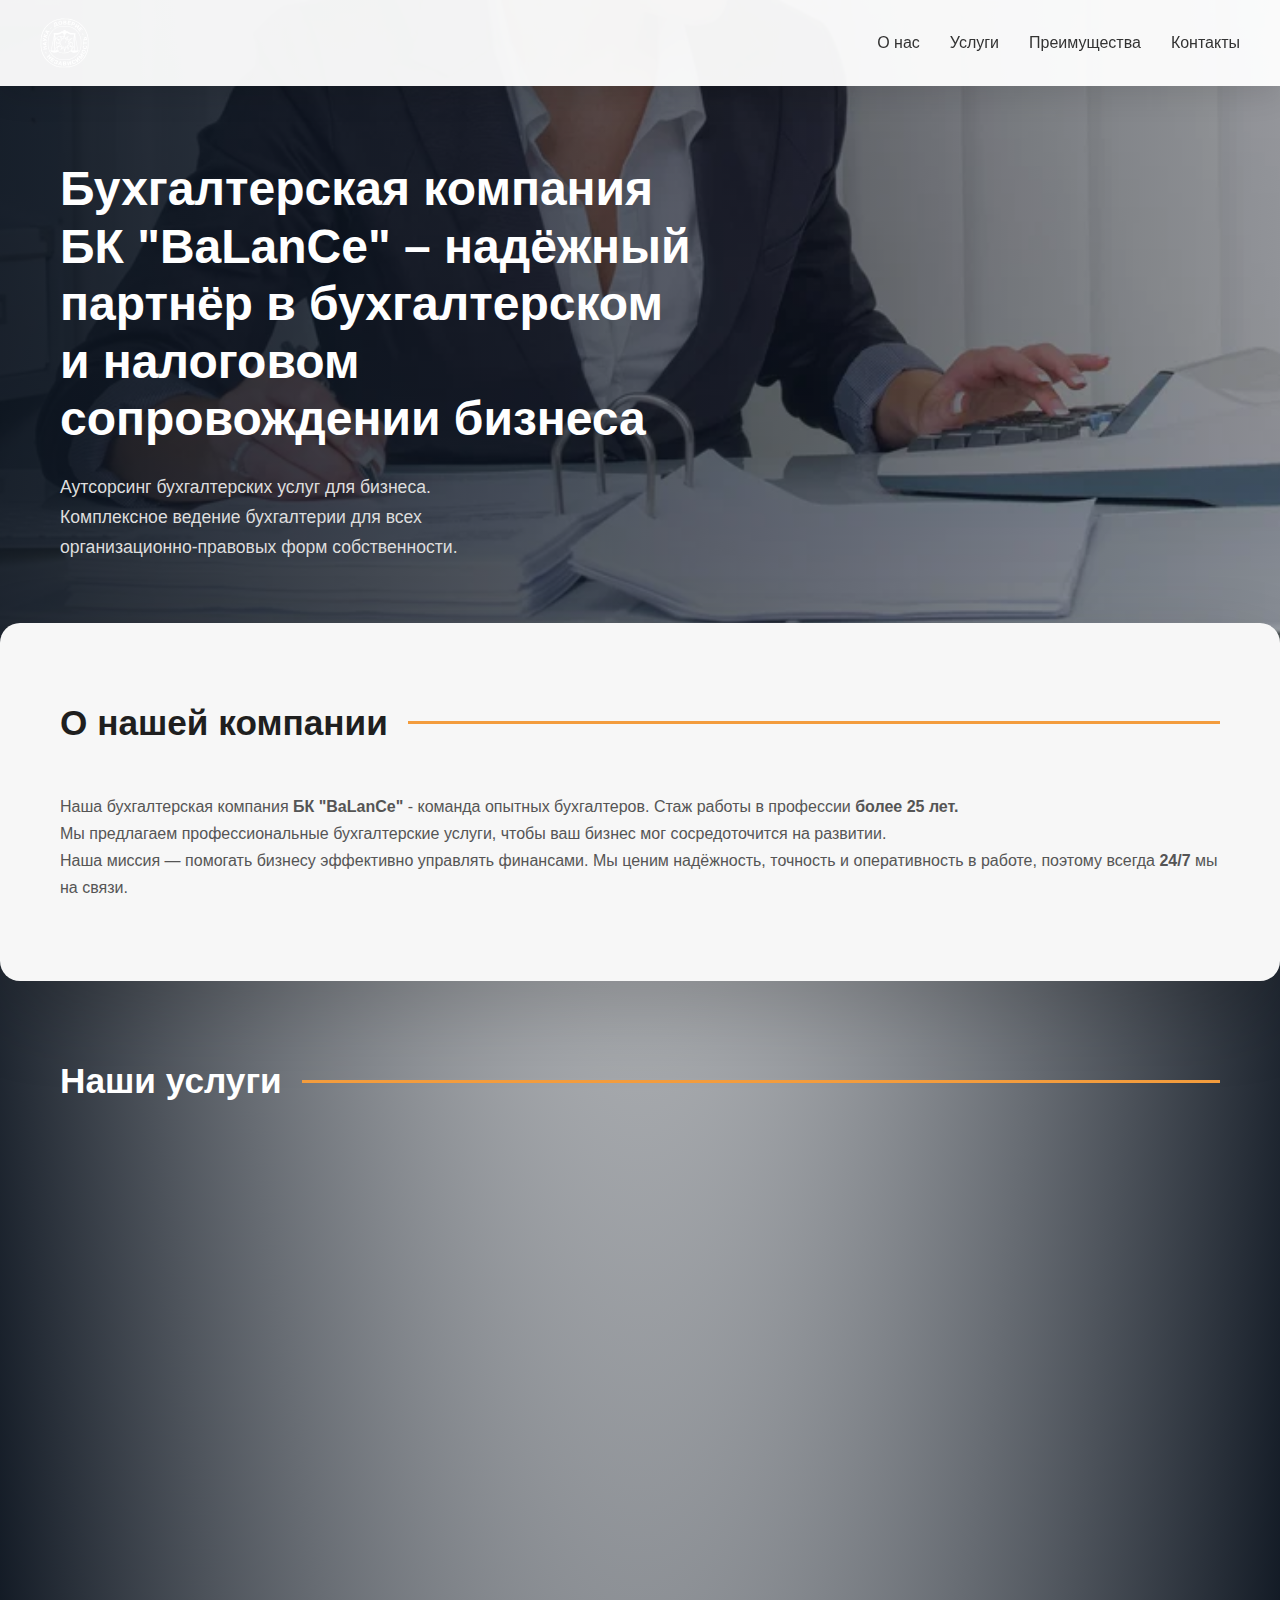
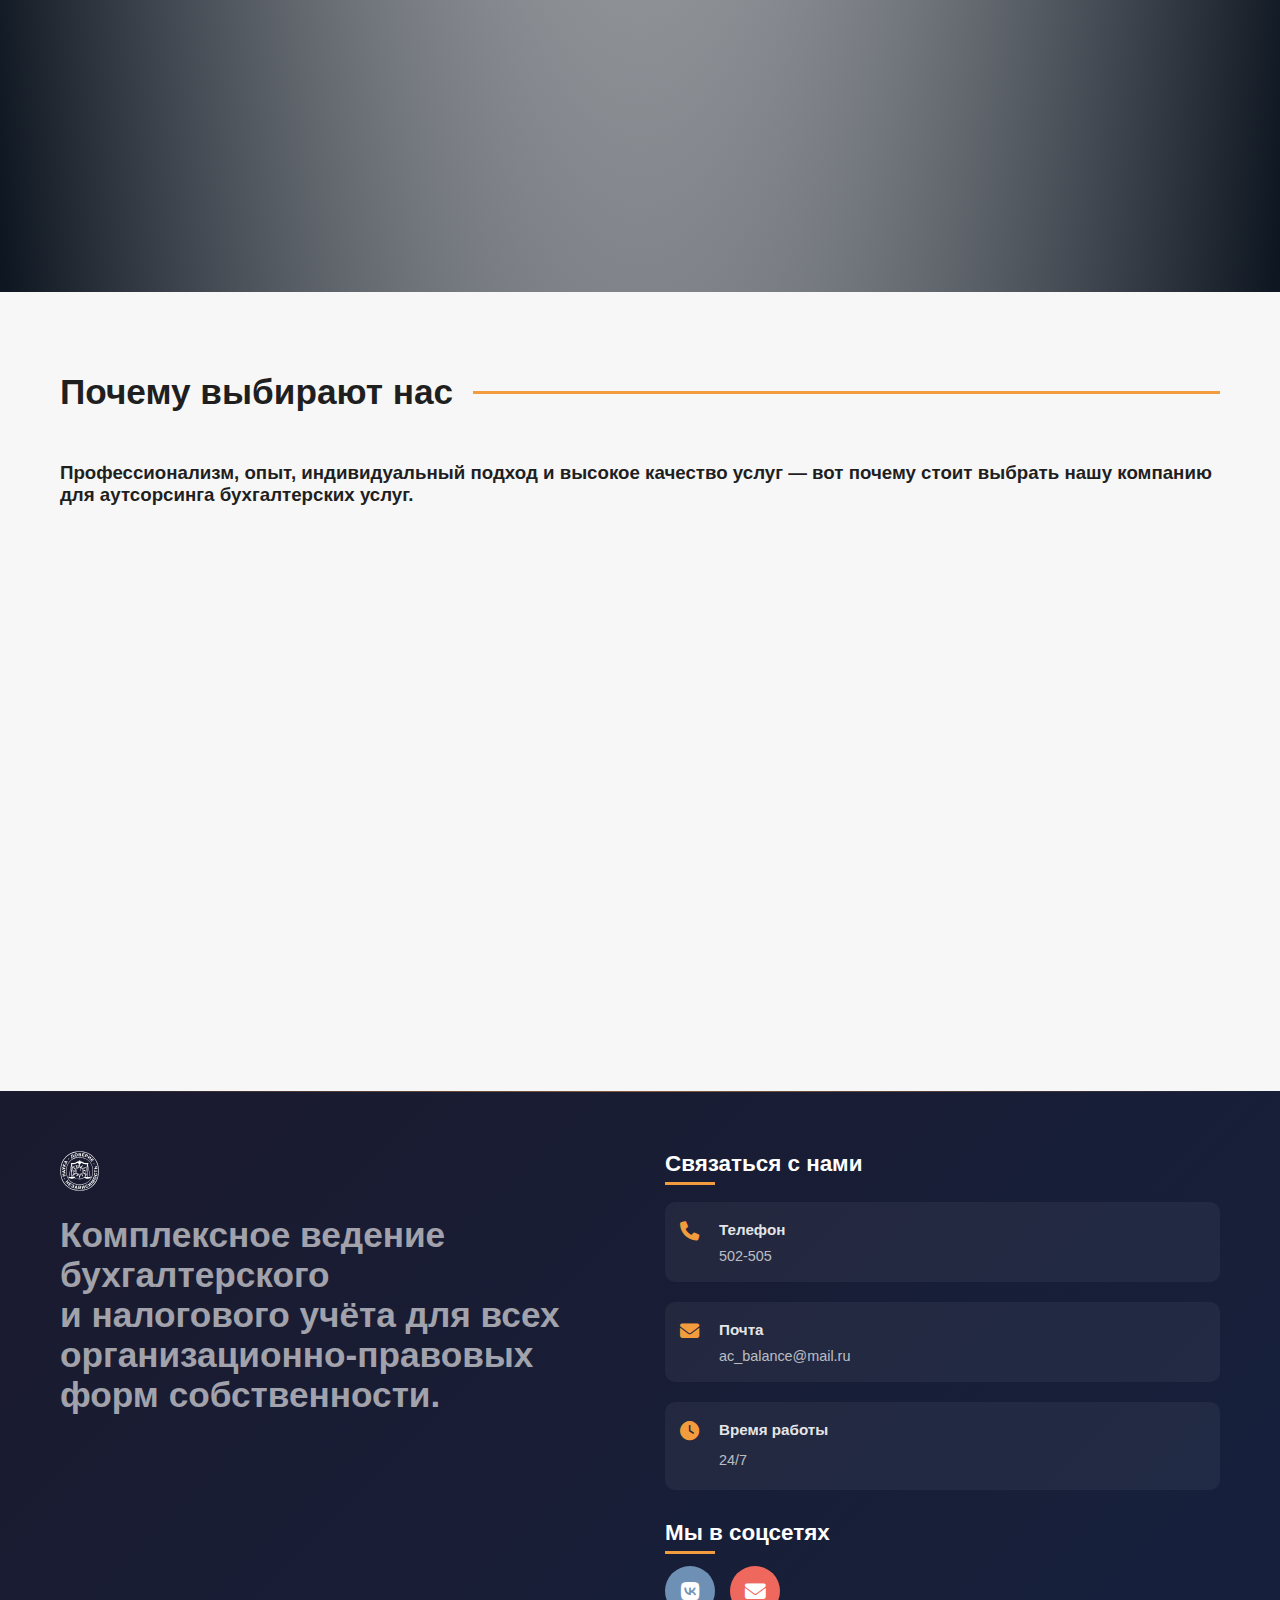
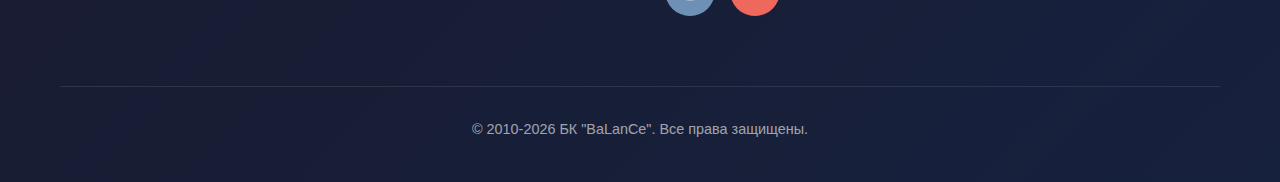
<file: index.html>
<!DOCTYPE html>
<html lang="ru">
<head>
    <meta charset="UTF-8">
    <meta name="viewport" content="width=device-width, initial-scale=1.0">
    <title>БК "BaLanCe" — надёжный партнёр в бухгалтерском сопровождении бизнеса</title>
    <meta name="description" content="Комплексное ведение бухгалтерии для ИП и ООО. Профессионализм и ответственность в каждом решении.">
    <meta name="yandex-verification" content="745818d1dd09c595" />
    <link rel="icon" type="image/x-icon" href="images/favicon.ico">
    <link rel="icon" type="image/png" href="images/favicon.png">
    <link rel="apple-touch-icon" href="images/favicon.png">
    <link rel="stylesheet" href="https://cdnjs.cloudflare.com/ajax/libs/font-awesome/6.4.0/css/all.min.css">
    <link rel="stylesheet" href="css/style.css">
</head>

<body>

<header>
    <div class="container header-wrap header-container">
        <a href="#" class="logo">
            <img src="images/logo.svg" alt="BaLanCe" class="logo-img">
        </a>
        <div class="menu-toggle" id="menuToggle">
            <i class="fas fa-bars"></i>
        </div>
        <nav>
            <ul id="navMenu">
                <li><a href="#about">О нас</a></li>
                <li><a href="#services">Услуги</a></li>
                <!--<li><a href="#clients">Клиенты</a></li>-->
                <li><a href="#why">Преимущества</a></li>
                <li><a href="#contacts">Контакты</a></li>
                <!--<li><a href="#reviews">Отзывы</a></li>-->
            </ul>
        </nav>
    </div>
</header>

<section class="hero">
    <div class="container hero-grid">
        <div>
            <h1>Бухгалтерская компания <br />БК "BaLanCe" – надёжный партнёр в бухгалтерском и налоговом сопровождении бизнеса</h1>
            <p>Аутсорсинг бухгалтерских услуг для бизнеса.<br />
                Комплексное ведение бухгалтерии для всех организационно-правовых форм собственности.</p>
        </div>
    </div>
</section>

<section class="white-section" id="about">
    <div class="container">
        <h2>О нашей компании</h2>
        <p>Наша бухгалтерская компания <strong>БК "BaLanCe"</strong> - команда опытных бухгалтеров. Стаж работы в профессии <strong>более 25 лет.</strong></p>
        <p>Мы предлагаем профессиональные бухгалтерские услуги, чтобы ваш бизнес мог сосредоточится на развитии.</p>
        <p>Наша миссия — помогать бизнесу эффективно управлять финансами. Мы ценим надёжность, точность и оперативность в работе, поэтому всегда <strong>24/7</strong> мы на связи.</p>
    </div>
</section>

<section id="services">
    <div class="container">
        <h2>Наши услуги</h2>
        <div class="services-grid">
            <div class="service-card">
                <i class="fas fa-book fa-2x"></i>
                <h3>Ведение бухгалтерского учёта</h3>
                <p>Полное ведение бухгалтерского учёта в соответствии с действующим законодательством.</p>
            </div>
            <div class="service-card">
                <i class="fas fa-file-invoice-dollar fa-2x"></i>
                <h3>Ведение налогового учёта.</h3>
                <p>Налоговое консультирование, подбор системы налогообложения. Оптимизация налоговых платежей.</p>
            </div>
            <div class="service-card">
                <i class="fas fa-users fa-2x"></i>
                <h3>Подготовка отчётности</h3>
                <p>Подготовка и сдача отчётности в налоговые органы, социальный фонд
                    и другие контролирующие органы.</p>
            </div>
            <div class="service-card">
                <i class="fas fa-redo fa-2x"></i>
                <h3>Учёт заработной платы</h3>
                <p>Расчёт заработной платы, начисление налогов и взносов, подготовка кадровой отчётности.</p>
            </div>
            <div class="service-card">
                <i class="fas fa-solid fa-hammer fa-2x"></i>
                <h3>Восстановление учёта</h3>
                <p>Помощь в восстановлении бухгалтерского учёта при наличии проблем или ошибок.</p>
            </div>
            <div class="service-card">
                <i class="fas fa-handshake-angle"></i>
                <h3>Сопровождение налоговых проверок</h3>
                <p>Представление интересов клиента при налоговых проверках, консультации по результатам проверок.</p>
            </div>
            <div class="service-card">
                <i class="fas fa-solid fa-inbox fa-2x"></i>
                <h3>Оформление субсидий, грантов, дотаций</h3>
                <p>Оказываем помощь в оформлении документов для получения государственной поддержки</p>
            </div>
            <div class="service-card">
                <i class="fas fa-solid fa-walkie-talkie fa-2x"></i>
                <h3>Анализ финансово-хозяйственной деятельности бизнеса</h3>
                <p>Проведём комплексную, оценку ключевых показателей бизнеса, поможем найти скрытые резервы.</p>
            </div>
        </div>
    </div>
</section>

<!--<section id="clients" class="clients">
    <div class="container">
        <h2>Кому мы помогаем</h2>
        <div class="clients-stats">
            <div class="client-stat" data-count="100" data-suffix="+">
                <h3 class="client-counter">0</h3>
                <p>успешных проектов</p>
            </div>
            <div class="client-stat" data-count="95" data-suffix="%">
                <h3 class="client-counter">0</h3>
                <p>клиентов рекомендуют нас</p>
            </div>
            <div class="client-stat" data-count="24" data-suffix="/7">
                <h3 class="client-counter">0</h3>
                <p>поддержка клиентов</p>
            </div>
        </div>
        <div class="reasons-grid">
            <div class="reason-card">
                <div class="reason-icon">
                    <i class="fas fa-store"></i>
                </div>
                <h3>Малый бизнес</h3>
                <p>Индивидуальные предприниматели и небольшие компании</p>
            </div>
            <div class="reason-card">
                <div class="reason-icon">
                    <i class="fas fa-building"></i>
                </div>
                <h3>Средний бизнес</h3>
                <p>Компании с оборотом до 500 млн рублей в год</p>
            </div>
        </div>
    </div>
</section>-->

<section id="why">
    <div class="container">
        <div class="section-header">
            <h2>Почему выбирают нас</h2>
            <h3>Профессионализм, опыт, индивидуальный подход и высокое качество услуг — вот почему стоит выбрать нашу компанию для аутсорсинга бухгалтерских услуг.</h3>
        </div>
        <div class="reasons-grid">
            <div class="reason-card">
                <div class="reason-icon">
                    <i class="fas fa-check-circle"></i>
                </div>
                <h3>Профессионализм</h3>
                <p>Наши специалисты обладают глубокими знаниями и опытом в области бухгалтерии и налогообложения.</p>
            </div>
            <div class="reason-card">
                <div class="reason-icon">
                    <i class="fas fa-check-circle"></i>
                </div>
                <h3>Индивидуальный подход</h3>
                <p>Мы учитываем особенности вашего бизнеса и подбираем оптимальные решения.</p>
            </div>
            <div class="reason-card">
                <div class="reason-icon">
                    <i class="fas fa-check-circle"></i>
                </div>
                <h3>Ответственность</h3>
                <p>Мы гарантируем точность и своевременность выполнения всех бухгалтерских и налоговых операций.</p>
            </div>
            <div class="reason-card">
                <div class="reason-icon">
                    <i class="fas fa-check-circle"></i>
                </div>
                <h3>Эффект для бизнеса</h3>
                <p>Снижение трудозатрат и повышение точности. Непрерывность и надёжность процессов, эффективное упраление и контроль.</p>
            </div>
        </div>
    </div>
</section>

<!--<section class="reviews" id="reviews">
    <div class="container">
        <h2 style="color:white">Отзывы наших клиентов</h2>

        <div class="reviews-carousel">
            <div class="carousel-container">
                <div class="carousel-slide active">
                    <div class="review">
                        <div class="review-header">
                            <div class="review-avatar">
                                <i class="fas fa-user-tie"></i>
                            </div>
                            <div class="review-author">
                                <h4>Александр Петров</h4>
                                <p>ИП, розничная торговля</p>
                            </div>
                        </div>
                        <div class="review-content">
                            <p>"Работаем с BaLanCe уже 5 лет. С первого дня заметили снижение налоговой нагрузки на 15%. Все отчеты сдаются точно в срок, никогда не было штрафов. Особенно ценю доступность бухгалтера в любое время."</p>
                        </div>
                        <div class="review-rating">
                            <i class="fas fa-star"></i>
                            <i class="fas fa-star"></i>
                            <i class="fas fa-star"></i>
                            <i class="fas fa-star"></i>
                            <i class="fas fa-star"></i>
                        </div>
                    </div>
                </div>

                <div class="carousel-slide">
                    <div class="review">
                        <div class="review-header">
                            <div class="review-avatar">
                                <i class="fas fa-laptop-code"></i>
                            </div>
                            <div class="review-author">
                                <h4>Марина Соколова</h4>
                                <p>ООО "ВебСтудия"</p>
                            </div>
                        </div>
                        <div class="review-content">
                            <p>"Как IT-компания с удаленными сотрудниками, у нас были сложности с кадровым учетом. BaLanCe помогли оптимизировать процессы, подобрали выгодный налоговый режим. Теперь экономим около 80 тысяч рублей в месяц."</p>
                        </div>
                        <div class="review-rating">
                            <i class="fas fa-star"></i>
                            <i class="fas fa-star"></i>
                            <i class="fas fa-star"></i>
                            <i class="fas fa-star"></i>
                            <i class="fas fa-star-half-alt"></i>
                        </div>
                    </div>
                </div>

                <div class="carousel-slide">
                    <div class="review">
                        <div class="review-header">
                            <div class="review-avatar">
                                <i class="fas fa-store"></i>
                            </div>
                            <div class="review-author">
                                <h4>Дмитрий Иванов</h4>
                                <p>Сеть кофеен "Уют"</p>
                            </div>
                        </div>
                        <div class="review-content">
                            <p>"После расширения бизнеса до 3 точек начались проблемы с учетом. В BaLanCe восстановили 2 года запущенной бухгалтерии за месяц! Все налоги пересчитали, нашли переплаты. Рекомендую всем рестораторам."</p>
                        </div>
                        <div class="review-rating">
                            <i class="fas fa-star"></i>
                            <i class="fas fa-star"></i>
                            <i class="fas fa-star"></i>
                            <i class="fas fa-star"></i>
                            <i class="fas fa-star"></i>
                        </div>
                    </div>
                </div>

                <div class="carousel-slide">
                    <div class="review">
                        <div class="review-header">
                            <div class="review-avatar">
                                <i class="fas fa-truck"></i>
                            </div>
                            <div class="review-author">
                                <h4>Сергей Козлов</h4>
                                <p>ИП, грузоперевозки</p>
                            </div>
                        </div>
                        <div class="review-content">
                            <p>"Бухгалтерия для перевозчиков - это ад. В BaLanCe знают все нюансы: ЭПТС, путевые листы, НДС по международным перевозкам. После их консультации легально сэкономил на налогах 25%. Очень доволен!"</p>
                        </div>
                        <div class="review-rating">
                            <i class="fas fa-star"></i>
                            <i class="fas fa-star"></i>
                            <i class="fas fa-star"></i>
                            <i class="fas fa-star"></i>
                            <i class="fas fa-star"></i>
                        </div>
                    </div>
                </div>

                <div class="carousel-slide">
                    <div class="review">
                        <div class="review-header">
                            <div class="review-avatar">
                                <i class="fas fa-heartbeat"></i>
                            </div>
                            <div class="review-author">
                                <h4>Елена Васнецова</h4>
                                <p>Медицинский центр "Здоровье+"</p>
                            </div>
                        </div>
                        <div class="review-content">
                            <p>"Специфика медицинских услуг требует особого подхода к учету. Команда BaLanCe прекрасно разбирается в лицензировании, аккредитации и льготах для медучреждений. Благодаря им прошли проверку Росздравнадзора без замечаний."</p>
                        </div>
                        <div class="review-rating">
                            <i class="fas fa-star"></i>
                            <i class="fas fa-star"></i>
                            <i class="fas fa-star"></i>
                            <i class="fas fa-star"></i>
                            <i class="fas fa-star"></i>
                        </div>
                    </div>
                </div>
            </div>

            <div class="carousel-dots">
                <span class="dot active" data-slide="0"></span>
                <span class="dot" data-slide="1"></span>
                <span class="dot" data-slide="2"></span>
                <span class="dot" data-slide="3"></span>
                <span class="dot" data-slide="4"></span>
            </div>

            <button class="carousel-btn prev">
                <i class="fas fa-chevron-left"></i>
            </button>
            <button class="carousel-btn next">
                <i class="fas fa-chevron-right"></i>
            </button>
        </div>
    </div>
</section>-->

<footer id="contacts">
    <div class="container">
        <div class="footer-container">
            <!-- Логотип и информация -->
            <div class="footer-left">
                <a href="#" class="footer-logo">
                    <img src="images/logo_white.svg" alt="BaLanCe" class="footer-logo-img">
                </a>
                <div class="footer-info">
                    <h2>Комплексное ведение бухгалтерского <br/>и налогового учёта для всех организационно-правовых форм собственности.</h2>
                </div>
            </div>

            <!-- Контакты -->
            <div class="footer-contacts">
                <h3>Связаться с нами</h3>
                <div class="contact-items">
                    <div class="contact-item">
                        <i class="fas fa-phone"></i>
                        <div class="contact-info">
                            <p class="contact-title">Телефон</p>
                            <a href="tel:+79648602505" class="contact-link">502-505</a>
                        </div>
                    </div>

                    <div class="contact-item">
                        <i class="fas fa-envelope"></i>
                        <div class="contact-info">
                            <p class="contact-title">Почта</p>
                            <a href="mailto:ac_balance@mail.ru" class="contact-link">ac_balance@mail.ru</a>
                        </div>
                    </div>

                    <div class="contact-item">
                        <i class="fas fa-clock"></i>
                        <div class="contact-info">
                            <p class="contact-title">Время работы</p>
                            <p class="contact-text">24/7</p>
                        </div>
                    </div>
                </div>

                <!-- Социальные сети -->
                <div class="social-links">
                    <h3>Мы в соцсетях</h3>
                    <div class="social-icons">
                        <a href="https://vk.com/club234961804" class="social-icon vk" target="_blank" aria-label="ВКонтакте">
                            <i class="fab fa-vk"></i>
                        </a>
                        <a href="mailto:ac_balance@mail.ru" class="social-icon email" aria-label="Email">
                            <i class="fas fa-envelope"></i>
                        </a>
                    </div>
                </div>
            </div>
        </div>

        <div class="copyright">
            <p>&copy; 2010-2026 БК "BaLanCe". Все права защищены.</p>
        </div>
    </div>
</footer>
<script src="js/script.js"></script>
</body>
</html>
</file>
<file: css/style.css>
/* ===== RESET ===== */
* {
    margin: 0;
    padding: 0;
    box-sizing: border-box;
    font-family: "Segoe UI", Arial, sans-serif;
}

body {
    background: radial-gradient(ellipse at 50% -50%, #ffff 10%, #0e1621 86%);
    color: #1f1f1f;
}

/* ===== COMMON ===== */
.container {
    max-width: 1200px;
    margin: auto;
    padding: 0 20px;
}

section {
    padding: 80px 0;
}

h1,h2,h3 {
    font-weight: 600;
}

h2 {
    font-size: 2.2rem;
    margin-bottom: 50px;
    text-align: left;
    position: relative;
    display: grid;
    grid-template-columns: auto 1fr;
    align-items: center;
    gap: 20px;
}

h2::after {
    content: "";
    height: 3px;
    background: #f39c3d;
    display: block;
}

p {
    color: #555;
    line-height: 1.7;
}

/* ===== HEADER ===== */
header {
    background: rgba(255,255,255,.95);
    position: fixed;
    width: 100%;
    top: 0;
    z-index: 1000;
    box-shadow: 0 10px 30px rgba(0,0,0,.1);
}

.header-wrap {
    display: flex;
    justify-content: space-between;
    align-items: center;
    padding: 18px 0;
}


.logo {
    display: flex;
    align-items: center;
    text-decoration: none;
}

.logo-img {
    height: 50px; /* Высота логотипа */
    width: auto;
}

nav ul {
    display: flex;
    list-style: none;
    gap: 30px;
}

nav a {
    text-decoration: none;
    color: #333;
    font-weight: 500;
}

nav a:hover {
    color: #FFD700;
}


.menu-toggle {
    display: none;
    font-size: 1.5rem;
    cursor: pointer;
}


#clients, #why {
    background: #f7f7f7;
}

/* ===== HERO ===== */
.hero {
    padding: 160px 0 120px;
    background:
            linear-gradient(to right, rgba(14,22,33,.92), rgba(14,22,33,.4)),
            url("../images/hero.webp") center/cover no-repeat;
    color: white;
}

.hero-grid {
    display: grid;
    grid-template-columns: 1.1fr 0.9fr;
    align-items: center;
}

.hero h1 {
    font-size: 3rem;
    line-height: 1.2;
    margin-bottom: 25px;
}

.hero p {
    color: #ddd;
    font-size: 1.1rem;
    max-width: 480px;
}

.hero .btn {
    display: inline-block;
    margin-top: 35px;
    background: #f39c3d;
    color: #111;
    padding: 14px 34px;
    border-radius: 6px;
    font-weight: 600;
    text-decoration: none;
}

/* ===== WHITE BLOCK ===== */
.white-section {
    background: #f7f7f7;
    border-radius: 20px;
    margin-top: -60px;
    padding: 80px 0;
    box-shadow: 0 30px 80px rgba(0,0,0,.2);
}

/* ===== ABOUT ===== */
.stats {
    display: grid;
    grid-template-columns: repeat(3,1fr);
    gap: 40px;
    margin-top: 40px;
}

.stat {
    display: flex;
    gap: 20px;
    align-items: center;
}

.stat i {
    font-size: 40px;
    color: #f39c3d;
}

.stat h3 {
    font-size: 1.6rem;
    color: #1e2a3a;
}

/* ===== SERVICES ===== */
.services-grid {
    display: grid;
    grid-template-columns: repeat(4,1fr);
    gap: 25px;
}

.service-card {
    background: white;
    padding: 30px;
    border-radius: 10px;
    border-bottom: 4px solid #f39c3d;
    box-shadow: 0 20px 40px rgba(0,0,0,.1);
}

.service-card i {
    font-size: 36px;
    color: #f39c3d;
    margin-bottom: 15px;
}

.service-card h3 {
    margin-bottom: 12px;
}
#services .container h2 {
    color: white;
}

/* ===== CLIENTS ===== */
.clients-grid {
    display: grid;
    grid-template-columns: repeat(3,1fr);
    gap: 25px;
}

.client-card {
    position: relative;
    overflow: hidden;
    border-radius: 12px;
}

.client-card img {
    width: 100%;
    height: 220px;
    object-fit: cover;
}

.client-card span {
    position: absolute;
    bottom: 0;
    width: 100%;
    background: rgba(14,22,33,.85);
    color: white;
    padding: 15px;
    font-weight: 600;
}

/* ===== WHY US ===== */
.why-grid {
    display: grid;
    grid-template-columns: repeat(4,1fr);
    gap: 30px;
}

.why-card {
    text-align: center;
}

.why-card i {
    font-size: 44px;
    color: #f39c3d;
    margin-bottom: 15px;
}
.reasons-grid {
    display: grid;
    grid-template-columns: repeat(2, 1fr);
    gap: 30px;
    margin-top: 30px;
}

.reason-card {
    background: rgba(255, 255, 255, 0.9);
    padding: 30px;
    border-radius: 10px;
    backdrop-filter: blur(10px);
    border: 1px solid rgba(255, 255, 255, 0.9);
    transition: transform 0.3s, background 0.3s;
}

.reason-card:hover {
    transform: translateY(-5px);
    background: rgba(255, 255, 255, 0.2);
}

.reason-icon {
    font-size: 2.5rem;
    color: #FFD700;
    margin-bottom: 20px;
}

.reason-card h3 {
    margin-bottom: 15px;
    font-size: 1.4rem;
}

.reason-card p {
    margin: 0;
}

/* ===== REVIEWS ===== */
.reviews {
    color: white;
}

.reviews-grid {
    display: grid;
    grid-template-columns: repeat(2,1fr);
    gap: 30px;
}

.review {
    background: rgba(255,255,255,.08);
    padding: 30px;
    border-radius: 10px;
    position: relative;
}

.review::before {
    content: "“";
    font-size: 60px;
    position: absolute;
    top: -20px;
    left: 20px;
    color: #f39c3d;
}
/* ===== REVIEWS CAROUSEL ===== */
.reviews-carousel {
    position: relative;
    max-width: 900px;
    margin: 0 auto;
    overflow: hidden;
    padding: 20px 0;
}

.carousel-container {
    display: flex;
    transition: transform 0.5s ease;
}

.carousel-slide {
    min-width: 100%;
    padding: 0 20px;
    display: none;
}

.carousel-slide.active {
    display: block;
}

.review {
    background: rgba(255, 255, 255, 0.1);
    backdrop-filter: blur(10px);
    border-radius: 15px;
    padding: 35px;
    border: 1px solid rgba(255, 255, 255, 0.2);
    box-shadow: 0 10px 30px rgba(0, 0, 0, 0.2);
    height: 100%;
}

.review-header {
    display: flex;
    align-items: center;
    gap: 20px;
    margin-bottom: 25px;
}

.review-avatar {
    width: 70px;
    height: 70px;
    background: linear-gradient(135deg, #f39c3d, #ff6b6b);
    border-radius: 50%;
    display: flex;
    align-items: center;
    justify-content: center;
    color: white;
    font-size: 28px;
}

.review-author h4 {
    color: white;
    font-size: 1.2rem;
    margin-bottom: 5px;
}

.review-author p {
    color: rgba(255, 255, 255, 0.8);
    font-size: 0.9rem;
    margin: 0;
}

.review-content {
    margin-bottom: 25px;
}

.review-content p {
    color: rgba(255, 255, 255, 0.95);
    font-size: 1.1rem;
    line-height: 1.6;
    font-style: italic;
    margin: 0;
}

.review-rating {
    display: flex;
    gap: 5px;
    color: #FFD700;
    font-size: 1.2rem;
}

/* Навигационные точки */
.carousel-dots {
    display: flex;
    justify-content: center;
    gap: 15px;
    margin-top: 30px;
}

.dot {
    width: 12px;
    height: 12px;
    border-radius: 50%;
    background: rgba(255, 255, 255, 0.3);
    cursor: pointer;
    transition: all 0.3s ease;
    border: 2px solid transparent;
}

.dot.active {
    background: #f39c3d;
    transform: scale(1.3);
    border-color: rgba(255, 255, 255, 0.5);
}

/* Кнопки навигации */
.carousel-btn {
    position: absolute;
    top: 50%;
    transform: translateY(-50%);
    background: rgba(255, 255, 255, 0.15);
    border: 1px solid rgba(255, 255, 255, 0.3);
    color: white;
    width: 50px;
    height: 50px;
    border-radius: 50%;
    display: flex;
    align-items: center;
    justify-content: center;
    cursor: pointer;
    font-size: 1.2rem;
    transition: all 0.3s ease;
    z-index: 10;
    backdrop-filter: blur(5px);
}

.carousel-btn:hover {
    background: rgba(255, 255, 255, 0.25);
    transform: translateY(-50%) scale(1.1);
}

.carousel-btn.prev {
    left: 10px;
}

.carousel-btn.next {
    right: 10px;
}

/* Анимация появления отзыва */
@keyframes fadeIn {
    from {
        opacity: 0;
        transform: translateY(20px);
    }
    to {
        opacity: 1;
        transform: translateY(0);
    }
}

.carousel-slide.active .review {
    animation: fadeIn 0.5s ease;
}

/* Адаптивность для карусели */
@media (max-width: 768px) {
    .reviews-carousel {
        padding: 10px 0;
    }

    .review {
        padding: 25px 20px;
    }

    .review-header {
        flex-direction: column;
        text-align: center;
        gap: 15px;
    }

    .review-avatar {
        width: 60px;
        height: 60px;
        font-size: 24px;
    }

    .review-content p {
        font-size: 1rem;
    }

    .carousel-btn {
        width: 40px;
        height: 40px;
        font-size: 1rem;
    }

    .carousel-btn.prev {
        left: 5px;
    }

    .carousel-btn.next {
        right: 5px;
    }
}

@media (max-width: 480px) {
    .review {
        padding: 20px 15px;
    }

    .review-avatar {
        width: 50px;
        height: 50px;
        font-size: 20px;
    }

    .carousel-dots {
        margin-top: 20px;
    }

    .dot {
        width: 10px;
        height: 10px;
    }
}

/* ===== FOOTER ===== */
footer {
    background: linear-gradient(135deg, #1a1a2e 0%, #16213e 100%);
    color: white;
    padding: 60px 0 30px;
    position: relative;
    overflow: hidden;
}

footer::before {
    content: '';
    position: absolute;
    top: 0;
    left: 0;
    right: 0;
    height: 1px;
    background: linear-gradient(90deg, transparent, rgba(243, 156, 61, 0.5), transparent);
}

.footer-container {
    display: flex;
    justify-content: space-between;
    flex-wrap: wrap;
    gap: 50px;
    padding-bottom: 40px;
    margin-bottom: 30px;
}

.footer-left {
    flex: 1;
    min-width: 300px;
}

.footer-logo {
    display: inline-block;
    margin-bottom: 20px;
    transition: transform 0.3s ease;
}

.footer-logo:hover {
    transform: scale(1.05);
}

.footer-logo-img {
    height: 50px;
    width: auto;
}

.footer-info p {
    color: rgba(255, 255, 255, 0.8);
    line-height: 1.6;
    margin-bottom: 10px;
    max-width: 400px;
}

.footer-info h2 {
    color: rgba(255, 255, 255, 0.6)!important;
}

.footer-contacts {
    flex: 1;
    min-width: 350px;
}

.footer-contacts h3 {
    color: white;
    font-size: 1.4rem;
    margin-bottom: 25px;
    position: relative;
    display: inline-block;
}

.footer-contacts h3::after {
    content: '';
    position: absolute;
    left: 0;
    bottom: -8px;
    width: 50px;
    height: 3px;
    background: #f39c3d;
}

.contact-items {
    margin-bottom: 30px;
}

.contact-item {
    display: flex;
    align-items: flex-start;
    gap: 15px;
    margin-bottom: 20px;
    padding: 15px;
    background: rgba(255, 255, 255, 0.05);
    border-radius: 10px;
    transition: all 0.3s ease;
}

.contact-item:hover {
    background: rgba(255, 255, 255, 0.1);
    transform: translateX(5px);
}

.contact-item i {
    font-size: 1.2rem;
    color: #f39c3d;
    margin-top: 5px;
    min-width: 24px;
}

.contact-info {
    flex: 1;
}

.contact-title {
    color: rgba(255, 255, 255, 0.9);
    font-weight: 600;
    margin-bottom: 5px;
    font-size: 0.95rem;
}

.contact-link {
    display: block;
    color: rgba(255, 255, 255, 0.7);
    text-decoration: none;
    margin-bottom: 3px;
    transition: color 0.3s ease;
    font-size: 0.9rem;
}

.contact-link:hover {
    color: #f39c3d;
}

.contact-text {
    color: rgba(255, 255, 255, 0.7);
    margin-bottom: 3px;
    font-size: 0.9rem;
}

/* Социальные сети */
.social-links h3 {
    color: white;
    font-size: 1.4rem;
    margin-bottom: 20px;
}

.social-icons {
    display: flex;
    gap: 15px;
    flex-wrap: wrap;
}

.social-icon {
    display: flex;
    align-items: center;
    justify-content: center;
    width: 50px;
    height: 50px;
    border-radius: 50%;
    color: white;
    font-size: 1.3rem;
    text-decoration: none;
    transition: all 0.3s ease;
    position: relative;
    overflow: hidden;
}

.social-icon::before {
    content: '';
    position: absolute;
    top: 0;
    left: 0;
    right: 0;
    bottom: 0;
    background: currentColor;
    opacity: 0.2;
    z-index: 1;
}

.social-icon i {
    position: relative;
    z-index: 2;
}

.social-icon:hover {
    transform: translateY(-5px);
    box-shadow: 0 10px 20px rgba(0, 0, 0, 0.2);
}

/* Цвета для иконок соцсетей */
.social-icon.telegram {
    background: #0088cc;
}

.social-icon.vk {
    background: #4c75a3;
}

.social-icon.whatsapp {
    background: #25D366;
}

.social-icon.email {
    background: #EA4335;
}

.social-icon:hover {
    filter: brightness(1.2);
}

/* Копирайт */
.copyright {
    text-align: center;
    padding-top: 30px;
    border-top: 1px solid rgba(255, 255, 255, 0.1);
}

.copyright p {
    color: rgba(255, 255, 255, 0.6);
    font-size: 0.9rem;
    margin-bottom: 10px;
}

.copyright-links {
    margin-top: 15px;
}

.copyright-links a {
    color: rgba(255, 255, 255, 0.6);
    text-decoration: none;
    transition: color 0.3s ease;
    font-size: 0.85rem;
}

.copyright-links a:hover {
    color: #f39c3d;
}

/* Адаптивность */
@media (max-width: 992px) {
    .footer-container {
        flex-direction: column;
        gap: 40px;
    }

    .footer-left,
    .footer-contacts {
        min-width: 100%;
    }

    .contact-items {
        display: grid;
        grid-template-columns: repeat(auto-fit, minmax(250px, 1fr));
        gap: 20px;
    }

    .contact-item {
        margin-bottom: 0;
    }
}

@media (max-width: 768px) {
    footer {
        padding: 40px 0 20px;
    }

    .footer-container {
        gap: 30px;
        padding-bottom: 30px;
        margin-bottom: 20px;
    }

    .contact-items {
        grid-template-columns: 1fr;
    }

    .social-icons {
        justify-content: center;
    }

    .copyright {
        padding-top: 20px;
    }
}

@media (max-width: 480px) {
    .footer-logo-img {
        height: 40px;
    }

    .footer-info p {
        font-size: 0.9rem;
    }

    .contact-item {
        padding: 12px;
    }

    .social-icon {
        width: 45px;
        height: 45px;
        font-size: 1.2rem;
    }

    .copyright p {
        font-size: 0.8rem;
    }
}

/* Анимация для футера */
@keyframes fadeInFooter {
    from {
        opacity: 0;
        transform: translateY(20px);
    }
    to {
        opacity: 1;
        transform: translateY(0);
    }
}

footer .container > * {
    animation: fadeInFooter 0.8s ease forwards;
}
.footer-logo-img {
    height: 40px; /* Меньше в футере */
    width: auto;
}

/* ===== RESPONSIVE DESIGN ===== */

/* Планшеты (768px - 992px) */
@media (max-width: 992px) {
    .reasons-grid {
        grid-template-columns: 1fr;
    }

    .reason-card {
        padding: 25px;
    }
    /* Общие настройки */
    section {
        padding: 60px 0;
    }

    h2 {
        font-size: 1.9rem;
        grid-template-columns: 1fr;
        gap: 15px;
        text-align: center;
    }

    h2::after {
        width: 60px;
        margin: 0 auto;
    }

    /* Хиро-секция */
    .hero-grid {
        grid-template-columns: 1fr;
        text-align: center;
    }

    .hero {
        padding: 140px 0 80px;
    }

    .hero h1 {
        font-size: 2.5rem;
        margin-bottom: 20px;
    }

    .hero p {
        margin: 0 auto;
    }

    .hero .btn {
        margin-top: 30px;
    }

    /* Белая секция */
    .white-section {
        margin-top: -40px;
        padding: 60px 0;
    }

    /* Блоки с сеткой */
    .services-grid,
    .stats,
    .clients-grid,
    .why-grid {
        grid-template-columns: repeat(2, 1fr);
        gap: 25px;
    }

    /* Отзывы */
    .reviews-grid {
        grid-template-columns: 1fr;
        gap: 25px;
    }

    /* Навигация */
    nav ul {
        gap: 20px;
    }
}

/* Мобильные телефоны (до 768px) */
@media (max-width: 768px) {
    body {
        background: radial-gradient(ellipse at 50% -30%, #ffff 10%, #0e1621 70%);
    }

    /* Общие настройки */
    .container {
        padding: 0 15px;
    }

    section {
        padding: 50px 0;
    }

    h2 {
        font-size: 1.7rem;
        margin-bottom: 30px;
    }

    /* Хиро-секция */
    .hero {
        padding: 120px 0 60px;
        background:
                linear-gradient(to right, rgba(14,22,33,.95), rgba(14,22,33,.6)),
                url("../images/hero.webp") center/cover no-repeat;
    }

    .hero h1 {
        font-size: 2rem;
        line-height: 1.3;
    }

    .hero p {
        font-size: 1rem;
    }

    .hero .btn {
        padding: 12px 28px;
        width: 100%;
        max-width: 280px;
    }

    /* Белая секция */
    .white-section {
        margin-top: -30px;
        padding: 50px 0;
        border-radius: 15px;
    }

    /* О компании */
    .stats {
        grid-template-columns: 1fr;
        gap: 25px;
    }

    .stat {
        flex-direction: column;
        text-align: center;
        gap: 10px;
    }

    /* Услуги */
    .services-grid {
        grid-template-columns: 1fr;
        gap: 20px;
    }

    .service-card {
        padding: 25px;
        text-align: center;
    }

    /* Клиенты */
    .clients {
        background: linear-gradient(135deg, #8A2BE2 0%, #4B0082 100%);
    }

   .clients h2:after {
        background: #FFD700;
    }

    .clients-grid {
        display: grid;
        grid-template-columns: repeat(3, 1fr);
        gap: 30px;
        margin-top: 40px;
    }

    .client-card {
        background: rgba(255, 255, 255, 0.1);
        padding: 40px 20px;
        border-radius: 10px;
        text-align: center;
        transition: transform 0.3s, background 0.3s;
        backdrop-filter: blur(10px);
        border: 1px solid rgba(255, 255, 255, 0.2);
    }

    .client-card:hover {
        transform: translateY(-5px);
        background: rgba(255, 255, 255, 0.2);
    }

    .client-card i {
        font-size: 3rem;
        color: #FFD700;
        margin-bottom: 20px;
    }

    .client-card h3 {
        color: white;
        margin-bottom: 15px;
    }

    /* Преимущества */
    .why-grid {
        grid-template-columns: repeat(2, 1fr);
        gap: 20px;
    }

    .why-card {
        padding: 20px;
    }

    .why-card i {
        font-size: 36px;
    }

    /* Отзывы */
    .review {
        padding: 25px;
    }

    /* Навигация */
    .header-wrap {
        padding: 15px 0;
    }

    .logo-img {
        height: 40px;
    }

    nav ul {
        display: none;
        position: absolute;
        top: 100%;
        left: 0;
        width: 100%;
        background: rgba(255, 255, 255, 0.98);
        flex-direction: column;
        padding: 20px;
        box-shadow: 0 10px 20px rgba(0,0,0,0.1);
        z-index: 1000;
        gap: 0;
    }

    nav ul.active {
        display: flex;
    }

    nav li {
        width: 100%;
        margin: 0;
    }

    nav a {
        display: block;
        padding: 12px 0;
        border-bottom: 1px solid #eee;
        color: #333;
    }

    nav a:hover {
        background: #f7f7f7;
    }

    .menu-toggle {
        display: flex;
        font-size: 1.4rem;
        color: #333;
        position: absolute;
        right: 25px;
    }




}

/* Маленькие телефоны (до 480px) */
@media (max-width: 480px) {
    h2 {
        font-size: 1.5rem;
    }

    .hero h1 {
        font-size: 1.8rem;
    }

    .why-grid {
        grid-template-columns: 1fr;
    }

    .white-section {
        margin-top: -20px;
        padding: 40px 0;
    }

    /* Кнопки и карточки */
    .btn, .service-card, .client-card, .why-card {
        border-radius: 8px;
    }

    /* Уменьшаем отступы */
    .service-card, .why-card {
        padding: 20px 15px;
    }

    .stat h3 {
        font-size: 1.4rem;
    }

    .footer-container {
        flex-direction: column;
        text-align: center;
        gap: 20px;
    }

    .footer-info {
        text-align: center;
    }
}
/* ===== ANIMATIONS ===== */
@keyframes fadeInUp {
    from {
        opacity: 0;
        transform: translateY(30px);
    }
    to {
        opacity: 1;
        transform: translateY(0);
    }
}

@keyframes pulse {
    0% {
        transform: scale(1);
    }
    50% {
        transform: scale(1.05);
    }
    100% {
        transform: scale(1);
    }
}

@keyframes float {
    0% {
        transform: translateY(0px);
    }
    50% {
        transform: translateY(-10px);
    }
    100% {
        transform: translateY(0px);
    }
}

/* Анимация для появления элементов */
.fade-in-up {
    animation: fadeInUp 0.8s ease forwards;
}

/* Анимация при наведении на карточки */
.reason-card, .service-card {
    transition: all 0.3s ease;
}

.reason-card:hover, .service-card:hover {
    transform: translateY(-10px);
    box-shadow: 0 15px 30px rgba(0, 0, 0, 0.2);
}

/* Анимация иконок в карточках */
.reason-icon i, .service-card i {
    transition: all 0.3s ease;
}

.reason-card:hover .reason-icon i,
.service-card:hover i {
    animation: pulse 0.5s ease;
    color: #f39c3d;
}

/* Статистика клиентов */
.clients-stats {
    display: grid;
    grid-template-columns: repeat(3, 1fr);
    gap: 30px;
    margin: 50px 0;
    text-align: center;
}

.client-stat {
    background: rgba(255, 255, 255, 0.1);
    padding: 30px;
    border-radius: 15px;
    backdrop-filter: blur(10px);
    border: 1px solid rgba(255, 255, 255, 0.2);
    transition: all 0.3s ease;
}

.client-stat:hover {
    background: rgba(255, 255, 255, 0.2);
    transform: translateY(-5px);
}

.client-stat h3 {
    font-size: 3rem;
    color: #FFD700;
    margin-bottom: 10px;
    font-weight: bold;
}

.client-stat p {
    margin: 0;
}

/* Анимация для хиро-секции */
.hero h1 {
    animation: fadeInUp 1s ease;
}

.hero p {
    animation: fadeInUp 1s ease 0.3s forwards;
    opacity: 0;
}

/* Анимация логотипа */
.logo-img {
    transition: transform 0.3s ease;
}

.logo:hover .logo-img {
    transform: scale(1.1);
}

/* Анимация кнопок навигации */
nav a {
    position: relative;
    overflow: hidden;
}

nav a::after {
    content: '';
    position: absolute;
    bottom: 0;
}

nav a:hover::after {
    left: 0;
}

/* Плавающая анимация для иконок в why */
.why-card i {
    animation: float 3s ease-in-out infinite;
}

.why-card:nth-child(2) i {
    animation-delay: 0.5s;
}

.why-card:nth-child(3) i {
    animation-delay: 1s;
}

.why-card:nth-child(4) i {
    animation-delay: 1.5s;
}

/* Анимация для отзывов */
.carousel-slide.active .review {
    animation: fadeInUp 0.5s ease;
}

/* Анимация для белой секции при скролле */
.white-section {
    animation: fadeInUp 0.8s ease;
}

/* Адаптивность для статистики клиентов */
@media (max-width: 768px) {
    .clients-stats {
        grid-template-columns: 1fr;
        gap: 20px;
        margin: 30px 0;
    }

    .client-stat {
        padding: 20px;
    }

    .client-stat h3 {
        font-size: 2.5rem;
    }
}

@media (max-width: 480px) {
    .client-stat h3 {
        font-size: 2rem;
    }
}
</file>
